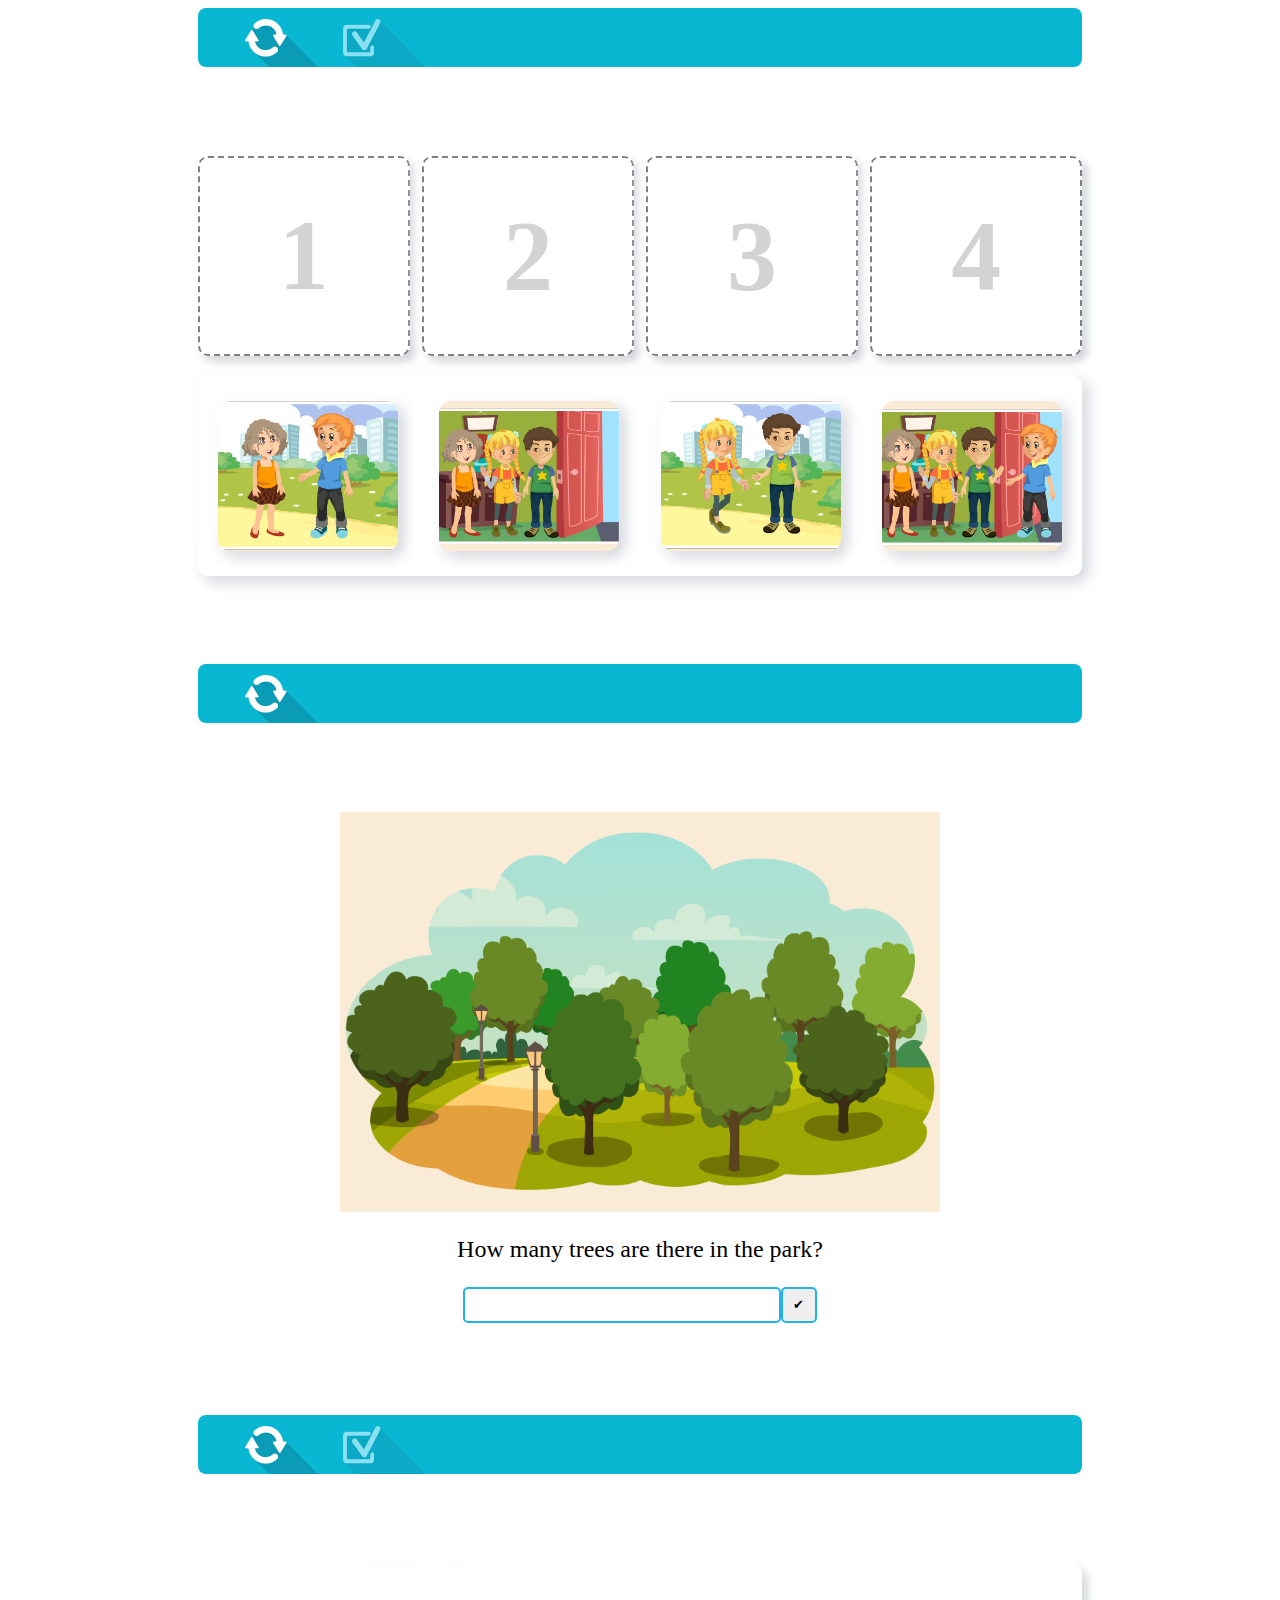
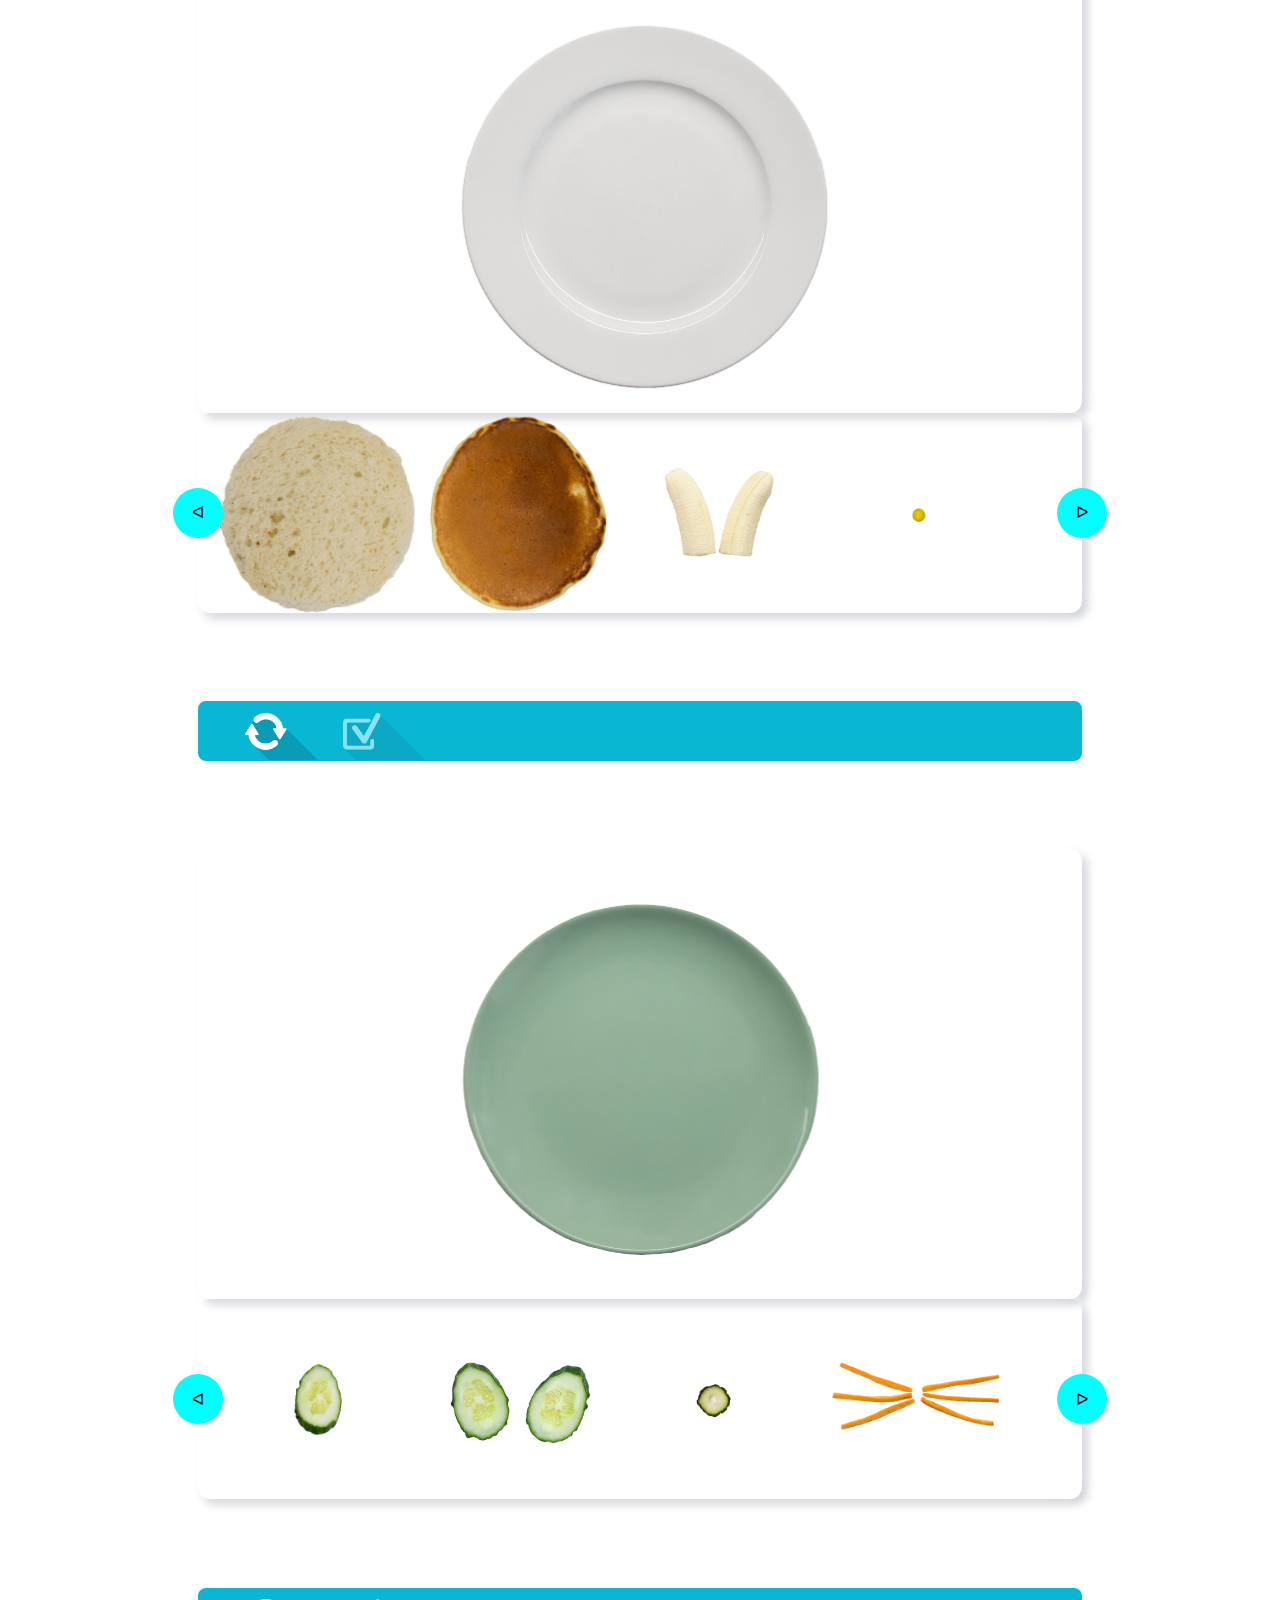
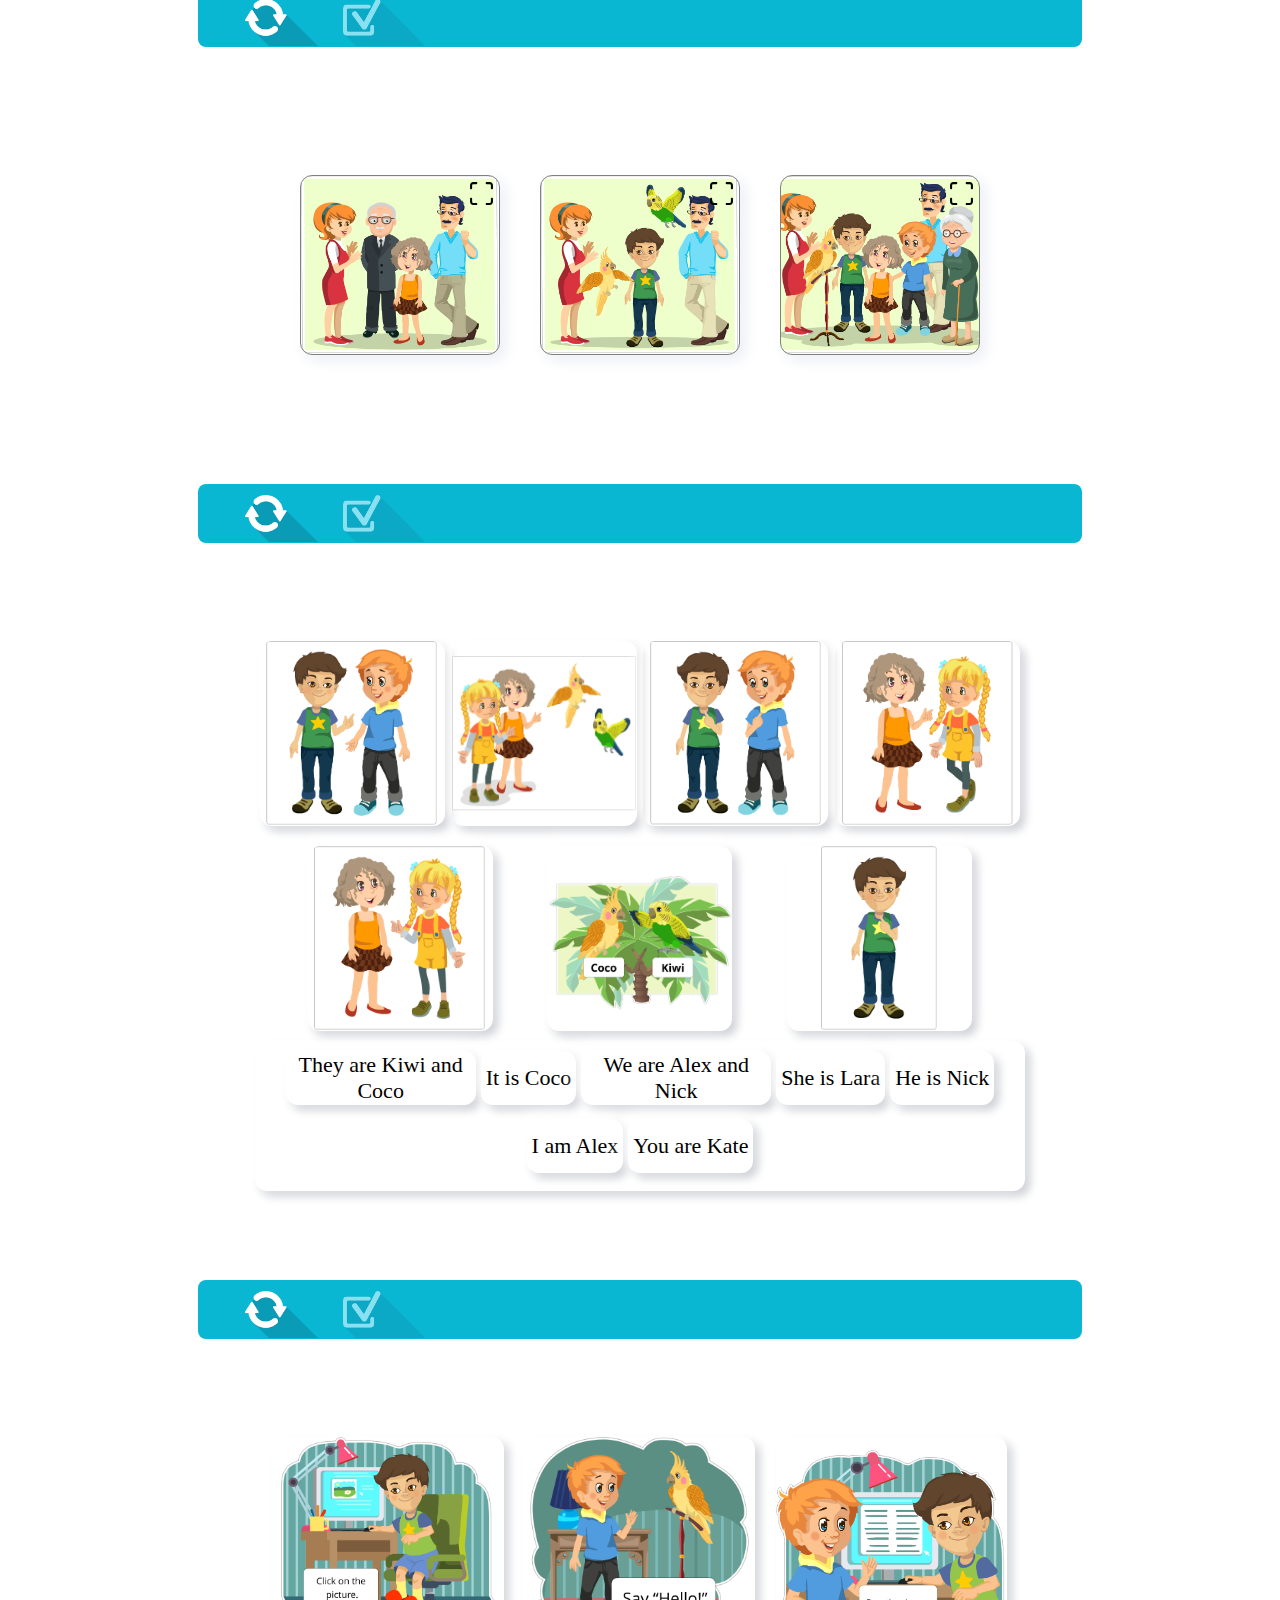
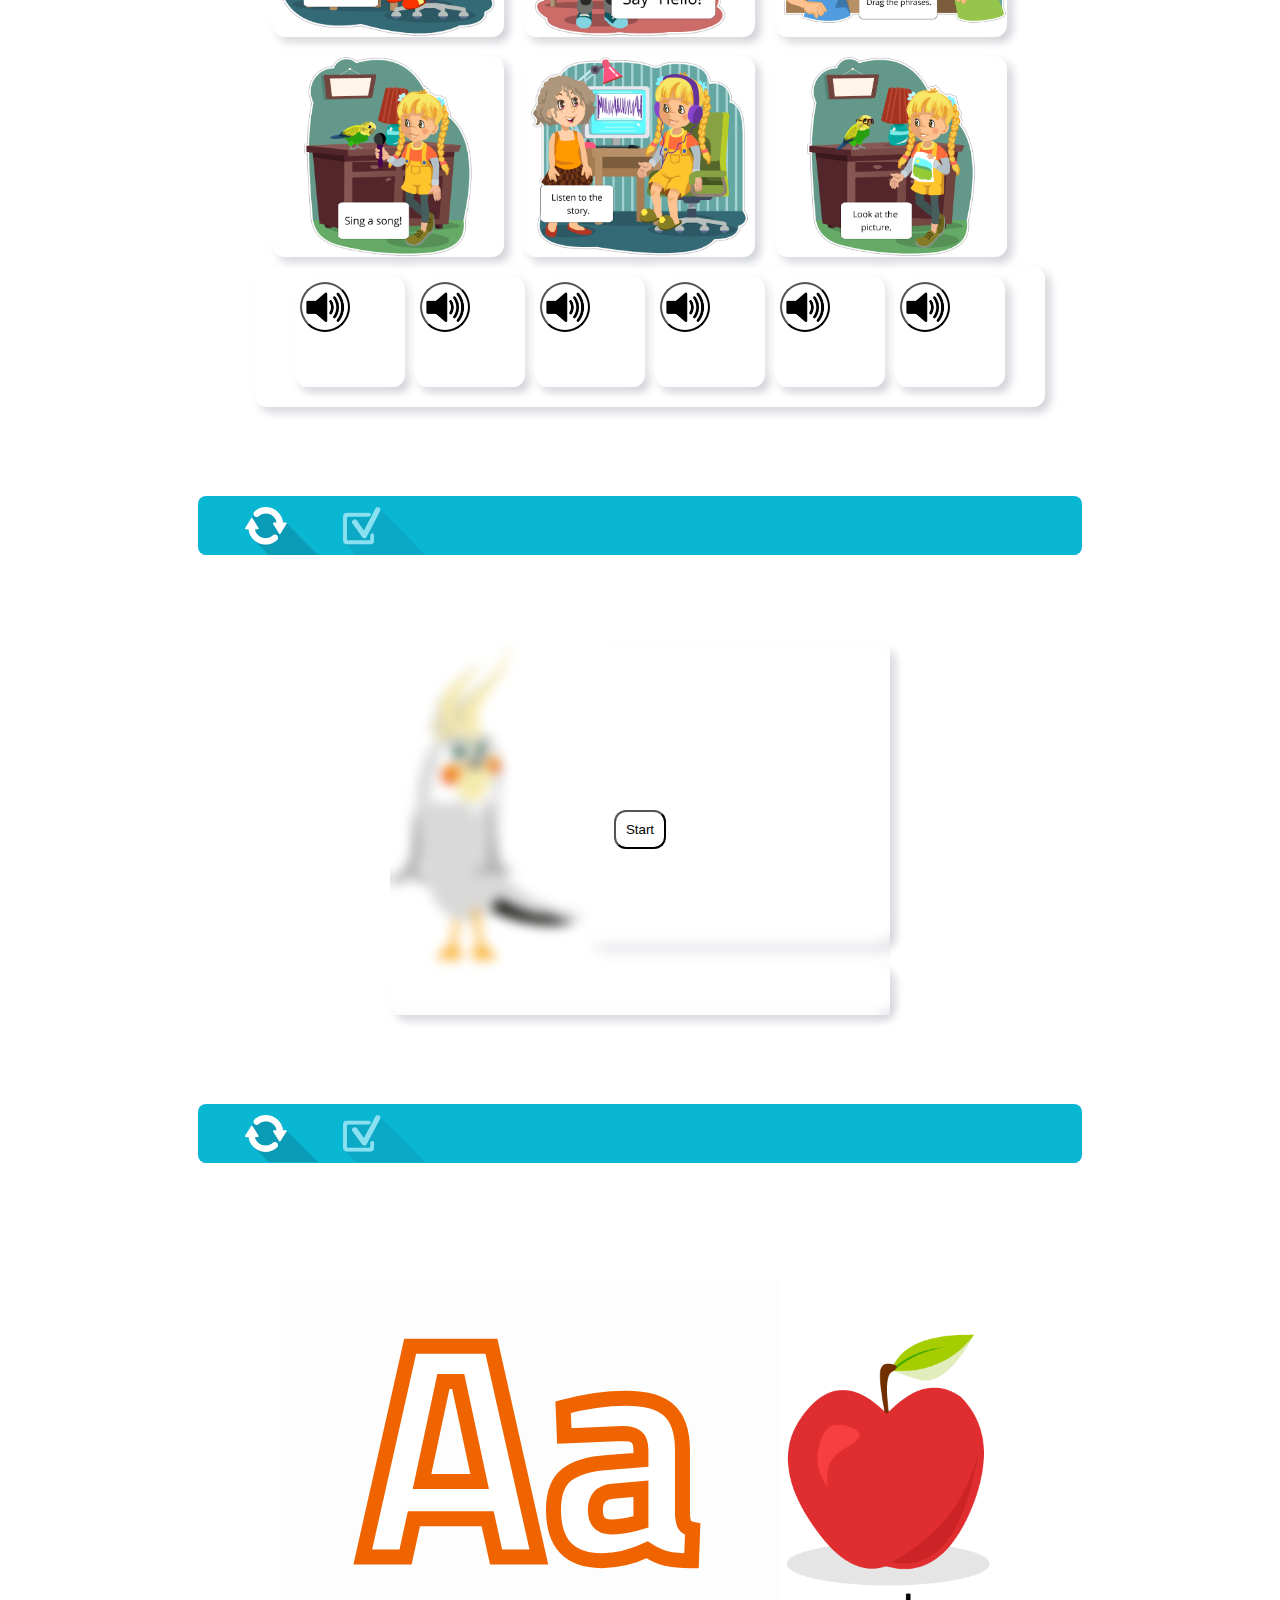
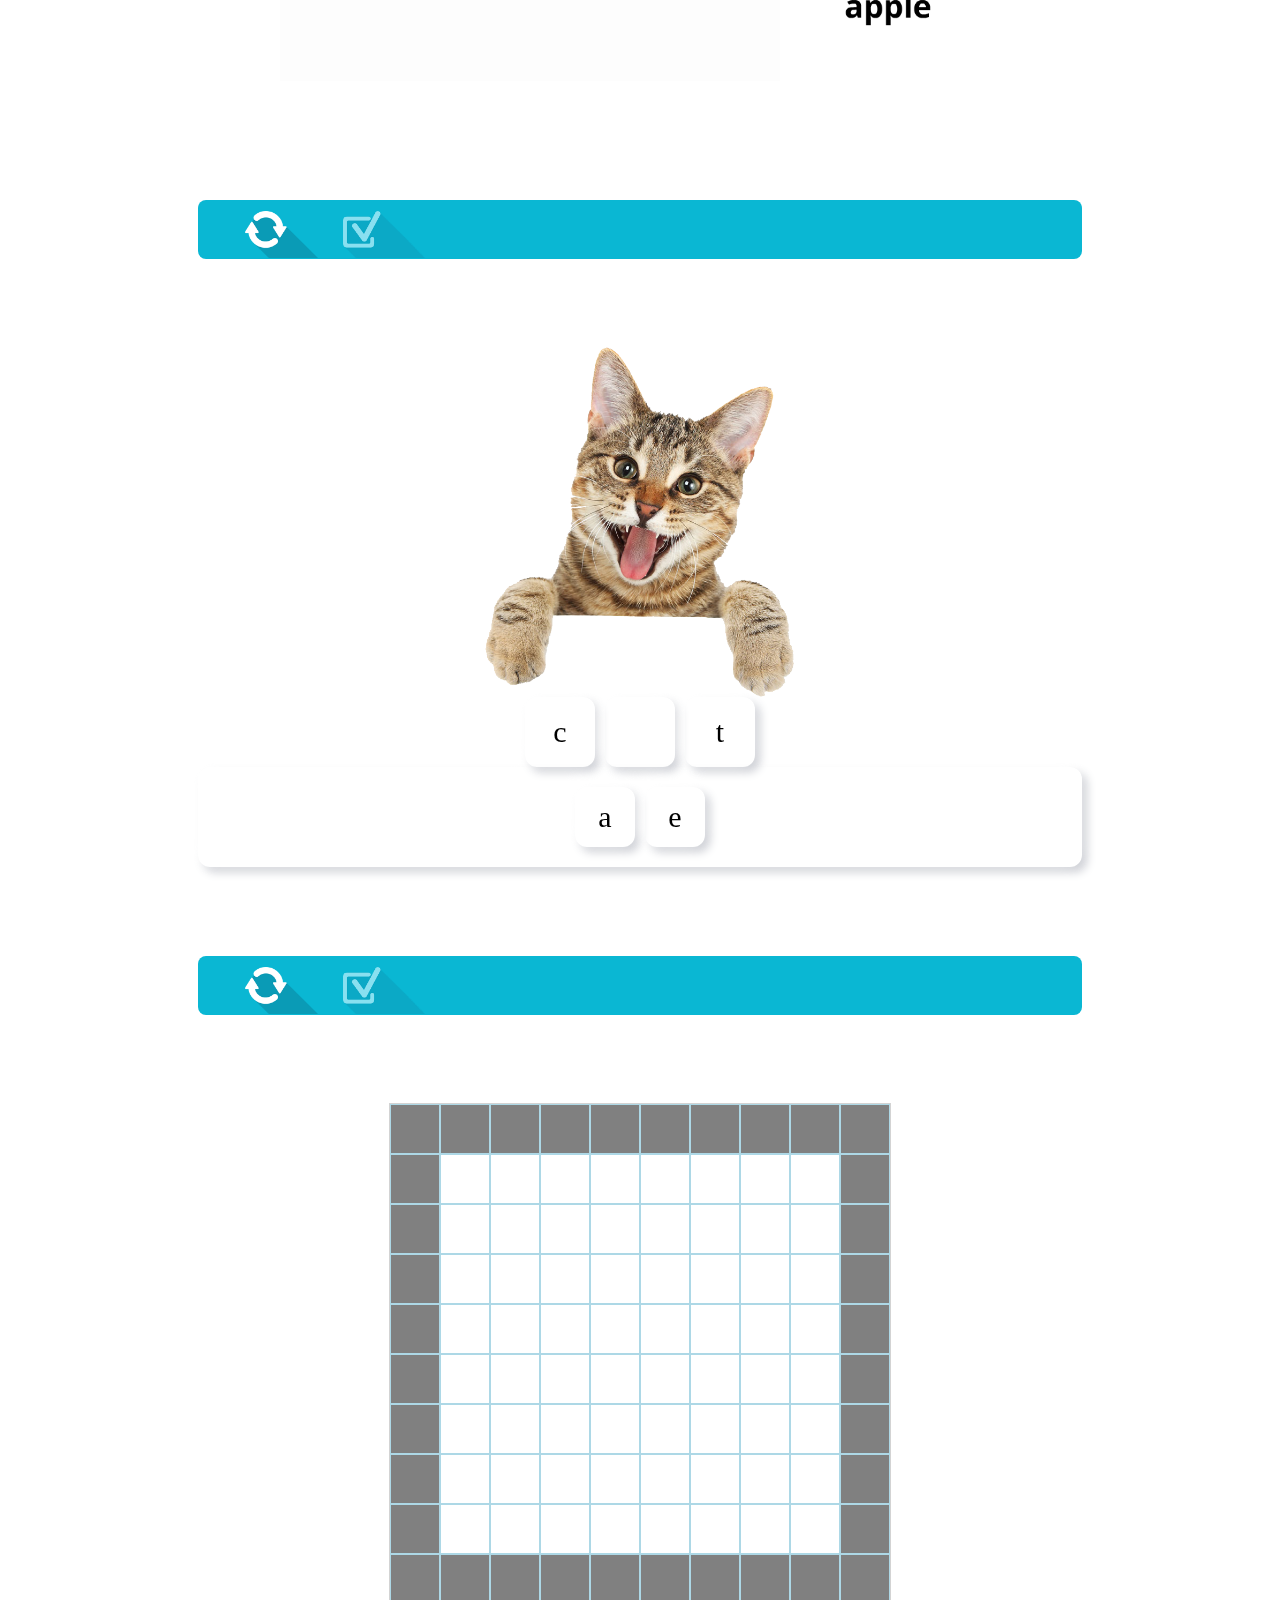
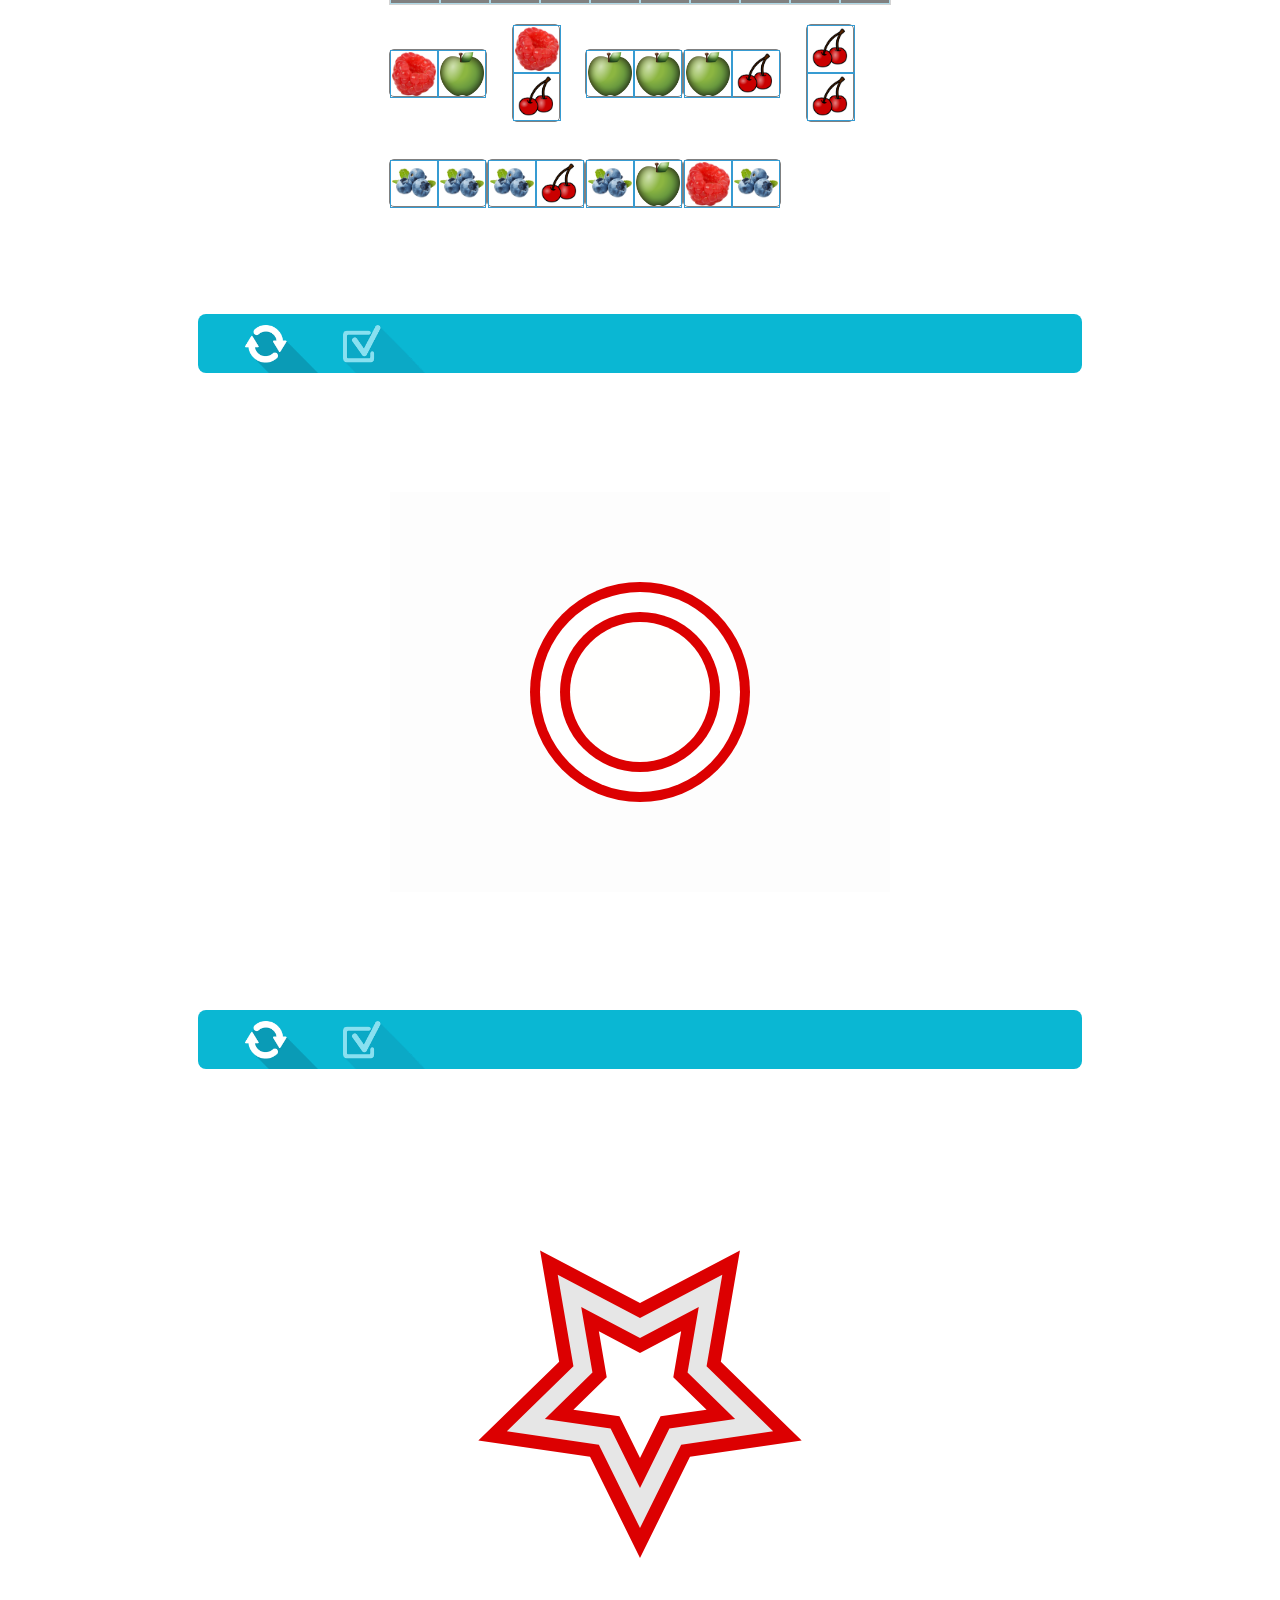
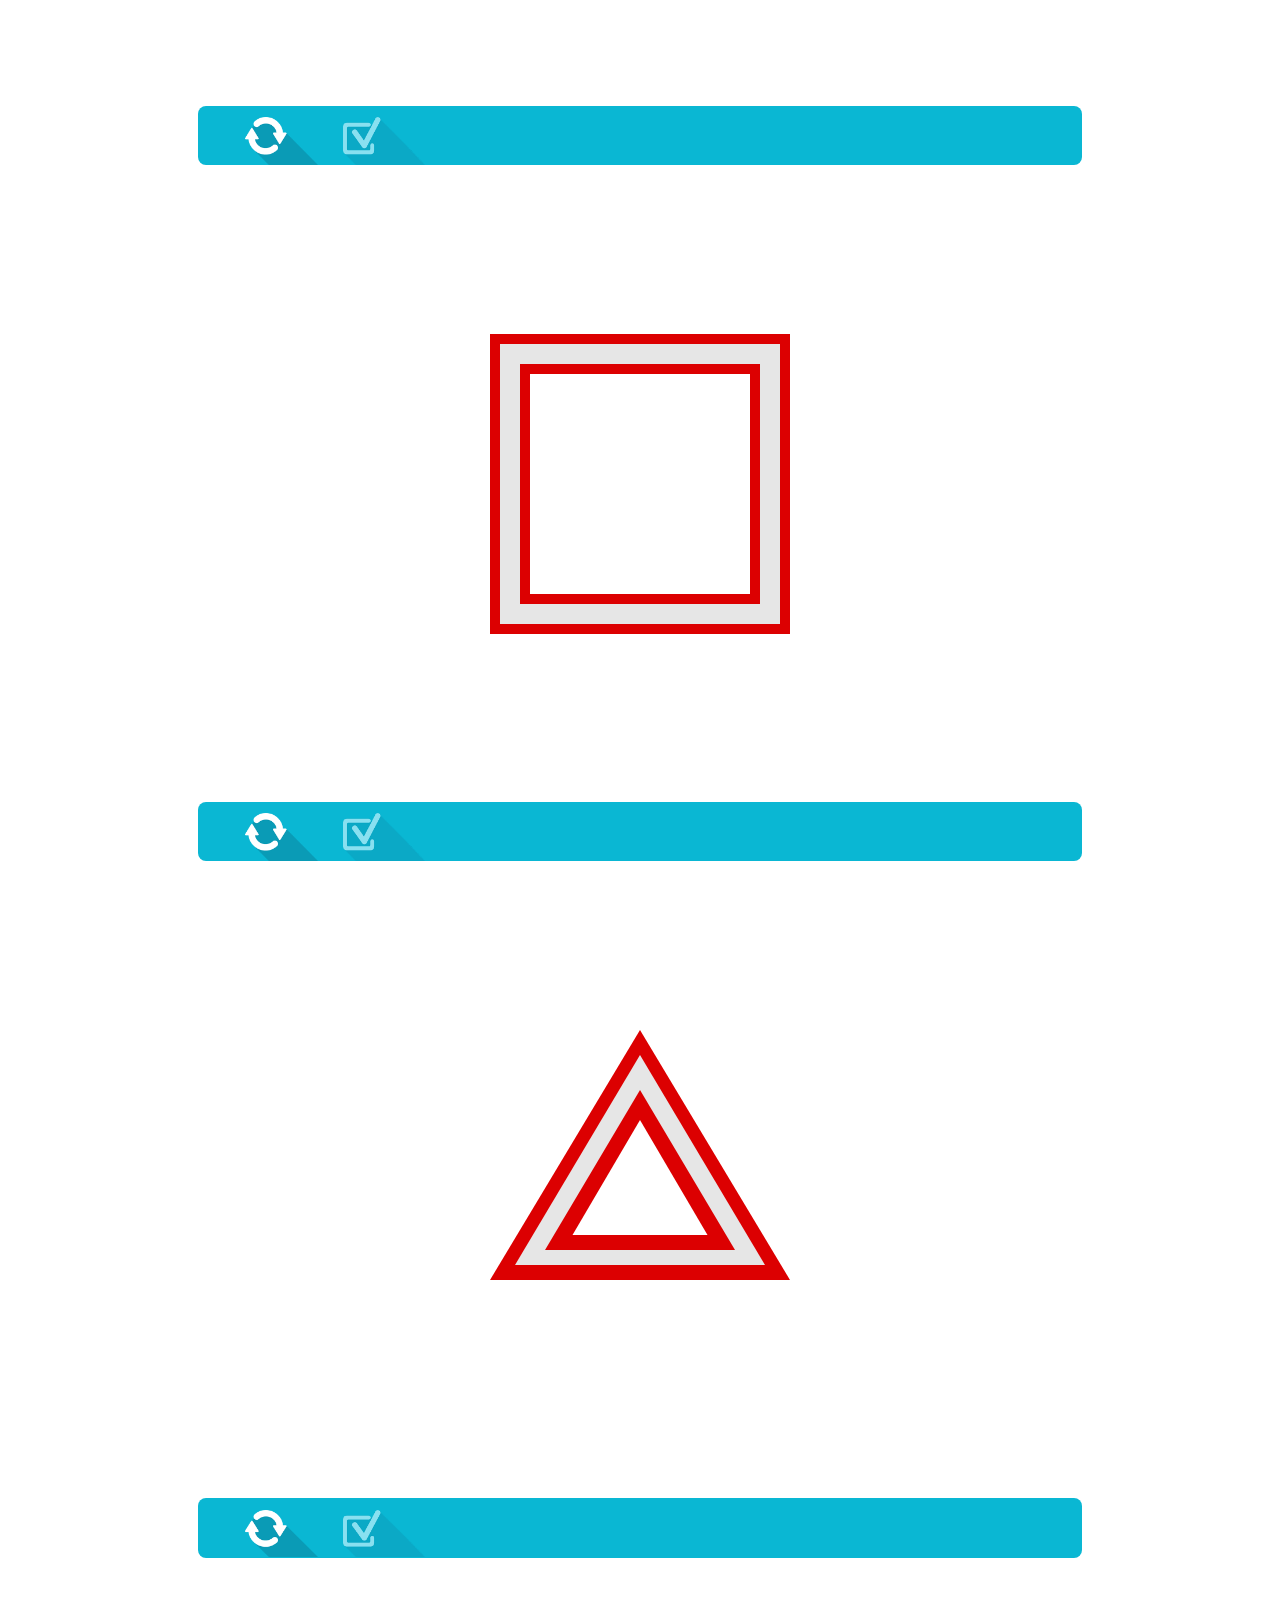
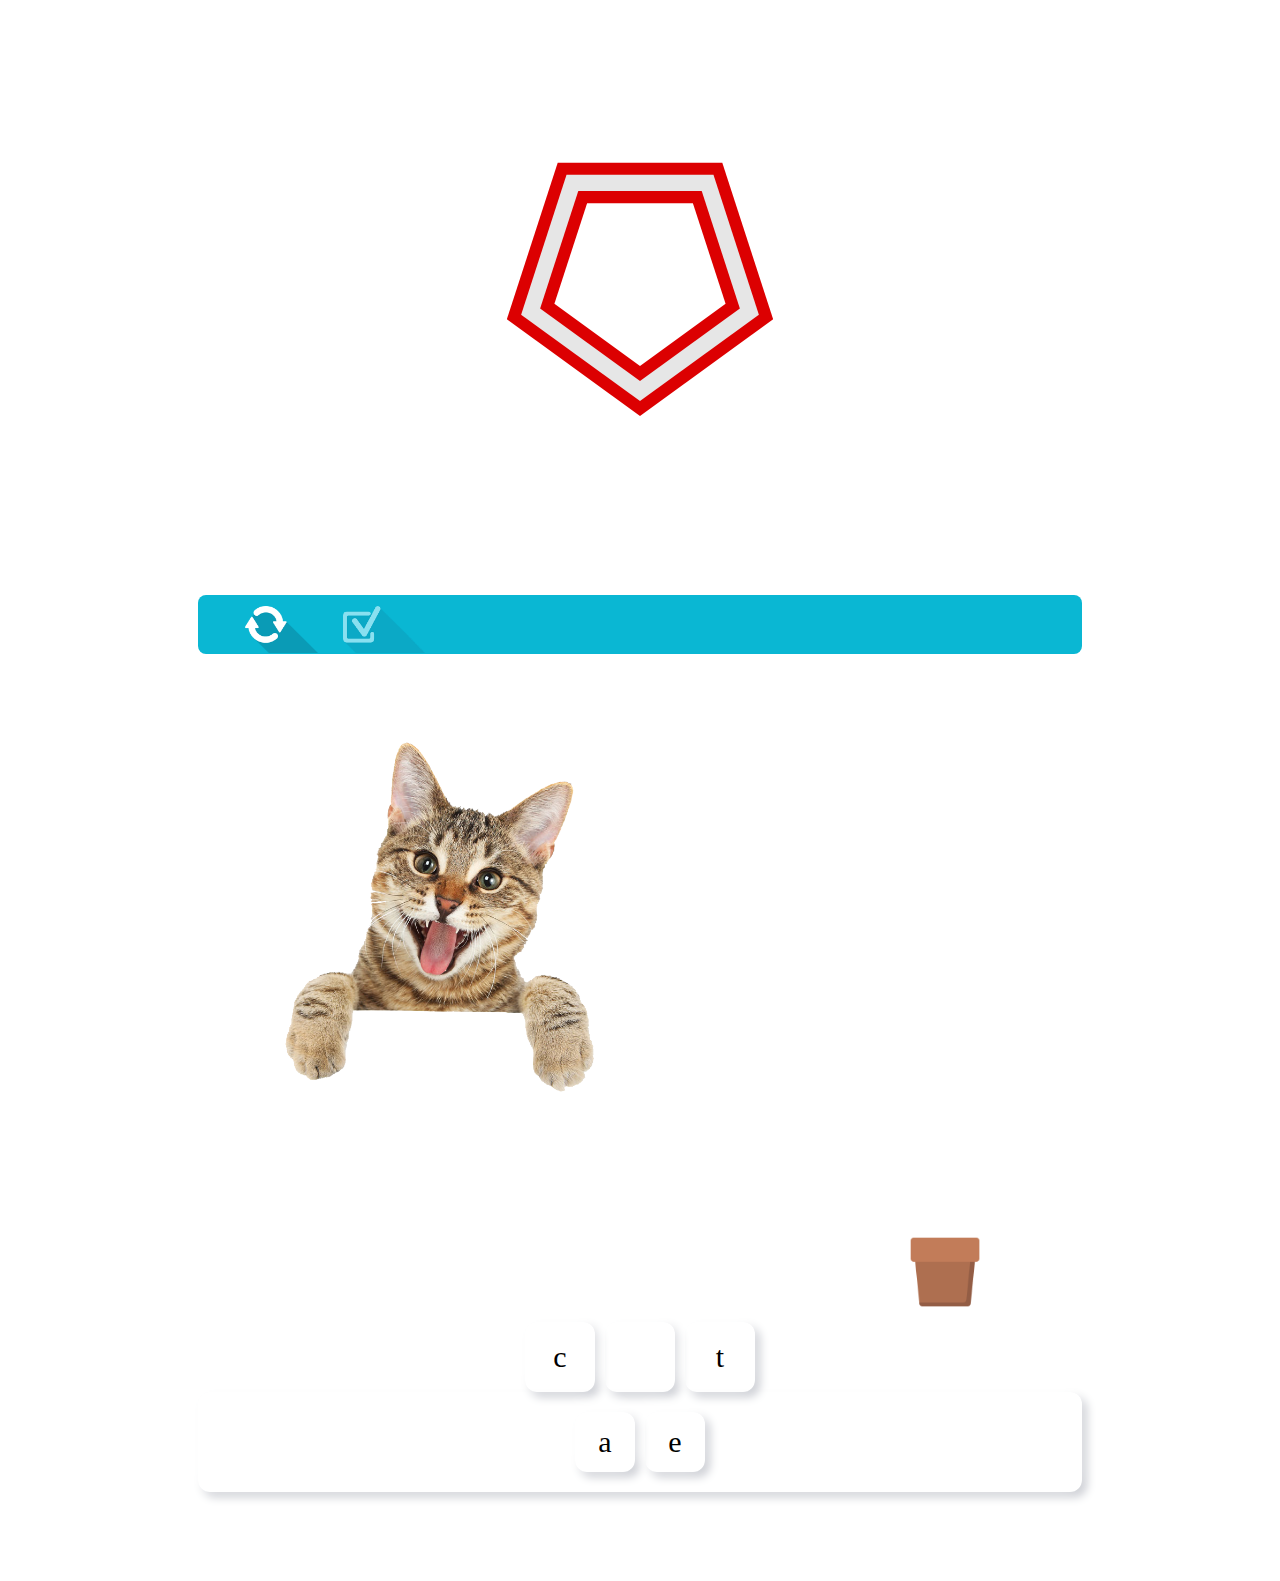
<file: index.html>
<!DOCTYPE html>
<html lang="en">

<head>
    <meta charset="UTF-8">
    <meta http-equiv="X-UA-Compatible" content="IE=edge">
    <meta name="viewport" content="width=device-width, initial-scale=1.0">
    <link rel="stylesheet" href="styles/head_styles.css" type="text/css" />
    <link rel="stylesheet" href="styles/pussles_style.css" type="text/css" />
    <link rel="stylesheet" href="styles/order.css" type="text/css" />
    <link rel="stylesheet" href="styles/inscribing.css" type="text/css" />
    <link rel="stylesheet" href="styles/sandwich.css" type="text/css" />
    <link rel="stylesheet" href="styles/sandwich2.css" type="text/css" />
    <link rel="stylesheet" href="styles/singleChoice.css" type="text/css" />
    <link rel="stylesheet" href="styles/wordsToPic.css" type="text/css" />
    <link rel="stylesheet" href="styles/soundToPic.css" type="text/css" />
    <link rel="stylesheet" href="styles/dialog.css" type="text/css" />
    <link rel="stylesheet" href="styles/letterTracing.css" type="text/css" />
    <link rel="stylesheet" href="styles/letters_task.css" type="text/css" />
    <link rel="stylesheet" href="styles/domino.css" type="text/css" />
    <link rel="stylesheet" href="styles/figureTracing.css" type="text/css" />
    <link rel="stylesheet" href="styles/figure2Tracing.css" type="text/css" />
    <link rel="stylesheet" href="styles/figure3Tracing.css" type="text/css" />
    <link rel="stylesheet" href="styles/figure4Tracing.css" type="text/css" />
    <link rel="stylesheet" href="styles/figure5Tracing.css" type="text/css" />
    <link rel="stylesheet" href="styles/letters_task2.css" type="text/css" />

    <title>Document</title>
</head>

<body>

    <div class="temporary">

        <div class="head">
            <div class="drop"></div>
            <div class="save"></div>
            <div class="check_your"></div>
            <div class="result"></div>
        </div>
        <div class="interakt_zadanie">

            <div class="order_wrapper task_wrapper">
                <div class="order_dropsWrapper">

                </div>
                <div class="order_answers">

                </div>


            </div>
        </div>
    </div>

    <div class="temporary">

        <div class="head">
            <div class="drop"></div>
            <div class="save"></div>
            <!--<div class="check_your"></div>-->
            <div class="result"></div>
        </div>
        <div class="interakt_zadanie">

            <div class="inscribing task_wrapper">

            </div>
        </div>
    </div>

    <div class="temporary">

        <div class="head">
            <div class="drop"></div>
            <div class="save"></div>
            <div class="check_your"></div>
            <div class="result"></div>
        </div>
        <div class="interakt_zadanie">

            <div class="sandwich task_wrapper">
                <div class="sandwich_drop"></div>
                <div class="sandwich_slider">
                    <div class="sandwich_btn sandwich_btn_prev">&#5130;</div>
                    <div class="sandwich_drag_wrapper">
                        <div class="sandwich_drag"></div>
                    </div>
                    <div class="sandwich_btn sandwich_btn_next">&#5125;</div>
                </div>
                <audio class="sandwich_audio" src="sound/25.mp3">
                    Your browser does not support the
                    <code>audio</code>
                </audio>
            </div>

        </div>
    </div>

    <div class="temporary">

        <div class="head">
            <div class="drop"></div>
            <div class="save"></div>
            <div class="check_your"></div>
            <div class="result"></div>
        </div>
        <div class="interakt_zadanie">

            <div class="sandwich2 task_wrapper">
                <div class="sandwich2_drop"></div>
                <div class="sandwich2_slider">
                    <div class="sandwich2_btn sandwich2_btn_prev">&#5130;</div>
                    <div class="sandwich2_drag_wrapper">
                        <div class="sandwich2_drag"></div>
                    </div>
                    <div class="sandwich2_btn sandwich2_btn_next">&#5125;</div>
                </div>
                <audio class="sandwich2_audio" src="sound/44.mp3">
                    Your browser does not support the
                    <code>audio</code>
                </audio>
            </div>

        </div>
    </div>
    </div>

    <div class="temporary">

        <div class="head">
            <div class="drop"></div>
            <div class="save"></div>
            <div class="check_your"></div>
            <div class="result"></div>
        </div>
        <div class="interakt_zadanie">

            <div class="singleChoice task_wrapper">

            </div>
        </div>
    </div>

    <div class="temporary">

        <div class="head">
            <div class="drop"></div>
            <div class="save"></div>
            <div class="check_your"></div>
            <div class="result"></div>
        </div>
        <div class="interakt_zadanie">

            <div class="wordsToPic task_wrapper">
                <div class="wordsToPic_dropzone"></div>
                <div class="wordsToPic_dragzone"></div>
            </div>
        </div>
    </div>

    <div class="temporary">

        <div class="head">
            <div class="drop"></div>
            <div class="save"></div>
            <div class="check_your"></div>
            <div class="result"></div>
        </div>
        <div class="interakt_zadanie">

            <div class="soundToPic task_wrapper">
                <div class="soundToPic_dropzone"></div>
                <div class="soundToPic_dragzone"></div>
                <div class="soundToPic_audio_wrapper"></div>


            </div>
        </div>
    </div>
    <a name="dialog"></a>
    <div class="temporary">
        <div class="head">
            <div class="drop"></div>
            <div class="save"></div>
            <div class="check_your"></div>
            <div class="result"></div>
        </div>
        <div class="interakt_zadanie">

            <div class="dialog task_wrapper">
                <div class="dialog_blure1"><button class="dialog_start">Start</button></div>
                <div class="dialog_blure2"><img src="Images_18/dialog/1.png" alt="parrot">
                    <p>Well done!</p>
                </div>
                <div class="dialog_wrapper">
                    <div class="dialog_parrot"><img class="dialog_parrot_image" src="Images_18/dialog/coco.svg"
                            alt="parrot"></div>
                    <div class="dialog_text_wrapper">
                        <div class="dialog_text"></div>
                    </div>
                </div>
                <div class="dialog_answers"></div>
            </div>
        </div>
    </div>

    <a name="letterTracing"></a>
    <div class="temporary">

        <div class="head">
            <div class="drop"></div>
            <div class="save"></div>
            <div class="check_your"></div>
            <div class="result"></div>
        </div>
        <div class="interakt_zadanie">

            <div class="letter_A_wrapper letter_wrapper">
                <div class="letter_img">
                    <canvas class="letter_canvas letter_A_canvas"></canvas>
                    <!--вставляем нужную картинку-->
                    <img class="letter_picture" src="Images_18/letterTraicing/apple.png">
                </div>

                <!--вставляем нужный аудиофайл-->
                <audio class="letter_audio letter_A_audio" src="sound/letterTraicing/A.mp3">
                    Your browser does not support the
                    <code>audio</code> element.
                </audio>
            </div>
        </div>
    </div>

    <a name="lettersTask"></a>
    <div class="temporary">

        <div class="head">
            <div class="drop"></div>
            <div class="save"></div>
            <div class="check_your"></div>
            <div class="result"></div>
        </div>
        <div class="interakt_zadanie">
            <div class="leters_task task_wrapper">
                <div class="letters_task_img"></div>
                <div class="letters_task_drop"></div>
                <div class="letters_task_drag"></div>
            </div>
        </div>
    </div>

    <a name="domino"></a>
    <div class="temporary">

        <div class="head">
            <div class="drop"></div>
            <div class="save"></div>
            <div class="check_your"></div>
            <div class="result"></div>
        </div>
        <div class="interakt_zadanie">
            <div class="domino_game task_wrapper">
                <div class="domino_drop">
                </div>
                <div class="domino_drag">
                    <div class="domino domino_horizon">
                        <div class="domino_half" data-answer="1"><img src="Images_18/domino/raspberries.png"></div>
                        <div class="domino_half" data-answer='2'><img src="Images_18/domino/apple.png"></div>
                    </div>
                    <div class="domino ">
                        <div class="domino_half" data-answer="1"><img src="Images_18/domino/raspberries.png"></div>
                        <div class="domino_half" data-answer="3"><img src="Images_18/domino/cherry.png"></div>
                    </div>
                    <div class="domino domino_horizon">
                        <div class="domino_half" data-answer="2"><img src="Images_18/domino/apple.png"></div>
                        <div class="domino_half" data-answer="2"><img src="Images_18/domino/apple.png"></div>
                    </div>
                    <div class="domino domino_horizon">
                        <div class="domino_half" data-answer="2"><img src="Images_18/domino/apple.png"></div>
                        <div class="domino_half" data-answer='3'><img src="Images_18/domino/cherry.png"></div>
                    </div>
                    <div class="domino ">
                        <div class="domino_half" data-answer="3"><img src="Images_18/domino/cherry.png"></div>
                        <div class="domino_half" data-answer="3"><img src="Images_18/domino/cherry.png"></div>
                    </div>
                    <div class="domino domino_horizon">
                        <div class="domino_half" data-answer="4"><img src="Images_18/domino/blueberries.png"></div>
                        <div class="domino_half" data-answer="4"><img src="Images_18/domino/blueberries.png"></div>
                    </div>
                    <div class="domino domino_horizon">
                        <div class="domino_half" data-answer="4"><img src="Images_18/domino/blueberries.png"></div>
                        <div class="domino_half" data-answer="3"><img src="Images_18/domino/cherry.png"></div>
                    </div>
                    <div class="domino domino_horizon">
                        <div class="domino_half" data-answer="4"><img src="Images_18/domino/blueberries.png"></div>
                        <div class="domino_half" data-answer="2"><img src="Images_18/domino/apple.png"></div>
                    </div>
                    <div class="domino domino_horizon">
                        <div class="domino_half" data-answer="1"><img src="Images_18/domino/raspberries.png"></div>
                        <div class="domino_half" data-answer="4"><img src="Images_18/domino/blueberries.png"></div>
                    </div>

                </div>
            </div>
        </div>
    </div>

    <a name="figureTracing"></a>
    <div class="temporary">

        <div class="head">
            <div class="drop"></div>
            <div class="save"></div>
            <div class="check_your"></div>
            <div class="result"></div>
        </div>
        <div class="interakt_zadanie">

            <div class="figure_wrapper">
                <div class="figure_img">
                    <canvas class="figure_canvas figure_A_canvas"></canvas>
                </div>

                <!--вставляем нужный аудиофайл-->

            </div>
        </div>
    </div>

    <a name="figureTracing"></a>
    <div class="temporary">

        <div class="head">
            <div class="drop"></div>
            <div class="save"></div>
            <div class="check_your"></div>
            <div class="result"></div>
        </div>
        <div class="interakt_zadanie">

            <div class="figure2_wrapper">
                <div class="figure2_img">
                    <canvas class="figure2_canvas figure2_A_canvas"></canvas>
                </div>

                <!--вставляем нужный аудиофайл-->

            </div>
        </div>
    </div>

    <a name="figureTracing"></a>
    <div class="temporary">

        <div class="head">
            <div class="drop"></div>
            <div class="save"></div>
            <div class="check_your"></div>
            <div class="result"></div>
        </div>
        <div class="interakt_zadanie">

            <div class="figure3_wrapper">
                <div class="figure2_img">
                    <canvas class="figure2_canvas figure2_A_canvas"></canvas>
                </div>

                <!--вставляем нужный аудиофайл-->

            </div>
        </div>
    </div>

    <a name="figureTracing"></a>
    <div class="temporary">

        <div class="head">
            <div class="drop"></div>
            <div class="save"></div>
            <div class="check_your"></div>
            <div class="result"></div>
        </div>
        <div class="interakt_zadanie">

            <div class="figure4_wrapper">
                <div class="figure2_img">
                    <canvas class="figure2_canvas figure2_A_canvas"></canvas>
                </div>

                <!--вставляем нужный аудиофайл-->

            </div>
        </div>
    </div>

    <a name="figureTracing"></a>
    <div class="temporary">

        <div class="head">
            <div class="drop"></div>
            <div class="save"></div>
            <div class="check_your"></div>
            <div class="result"></div>
        </div>
        <div class="interakt_zadanie">

            <div class="figure5_wrapper">
                <div class="figure2_img">
                    <canvas class="figure2_canvas figure2_A_canvas"></canvas>
                </div>

                <!--вставляем нужный аудиофайл-->

            </div>
        </div>
    </div>

    <a name="lettersTask"></a>
    <div class="temporary">

        <div class="head">
            <div class="drop"></div>
            <div class="save"></div>
            <div class="check_your"></div>
            <div class="result"></div>
        </div>
        <div class="interakt_zadanie">
            <div class="leters_task2 task_wrapper">
                <div class="letter_task_container">
                    <div class="letters_task_img"></div>
                    <div class="letter_task_flower">
                        <div class="flower">
                            <div><img class="nodisplay" src="Images_18/letters/tulip.png" alt=""></div>
                            <div><img class="nodisplay" src="Images_18/letters/leaf.png" alt=""></div>
                            <div><img class="nodisplay" src="Images_18/letters/leaf.png" alt=""></div>
                            <div><img class="nodisplay" src="Images_18/letters/leaf.png" alt=""></div>
                            <div><img class="nodisplay" src="Images_18/letters/leaf.png" alt=""></div>
                            <div><img class="nodisplay" src="Images_18/letters/leaf.png" alt=""></div>
                            <div><img class="nodisplay" src="Images_18/letters/leaf.png" alt=""></div>
                            <div><img class="nodisplay" src="Images_18/letters/leaf.png" alt=""></div>
                        </div>
                        <div class="bug">
                            <div><img class="nodisplay" src="Images_18/letters/zhuk.png" alt=""></div>
                            <div><img class="nodisplay" src="Images_18/letters/zhuk.png" alt=""></div>
                            <div><img class="nodisplay" src="Images_18/letters/zhuk.png" alt=""></div>
                            <div>
                                <img class="nodisplay" src="Images_18/letters/zhuk.png" alt="">
                                <img class="pot" src="Images_18/letters/pot.png" alt="">
                            </div>
                        </div>
                    </div>
                </div>
                <div class="letters_task_img"></div>
                <div class="letters_task_drop"></div>
                <div class="letters_task_drag"></div>
            </div>
        </div>
    </div>



    <script src="js-data/order.js" type="text/javascript"></script>
    <script src="js-data/inscribing.js" type="text/javascript"></script>
    <script src="js-data/sandwich.js" type="text/javascript"></script>
    <script src="js-data/sandwich2.js" type="text/javascript"></script>
    <script src="js-data/singleChoice.js" type="text/javascript"></script>
    <script src="js-data/wordsToPic.js" type="text/javascript"></script>
    <script src="js-data/soundToPic.js" type="text/javascript"></script>
    <script src="js-data/dialog.js" type="text/javascript"></script>
    <script src="js-data/letterTracing.js" type="text/javascript"></script>
    <script src="js-data/letters_task.js" type="text/javascript"></script>
    <script src="js-data/domino.js" type="text/javascript"></script>
    <script src="js-data/figureTracing.js" type="text/javascript"></script>
    <script src="js-data/figure2Tracing.js" type="text/javascript"></script>
    <script src="js-data/figure3Tracing.js" type="text/javascript"></script>
    <script src="js-data/figure4Tracing.js" type="text/javascript"></script>
    <script src="js-data/figure5Tracing.js" type="text/javascript"></script>
    <script src="js-data/letters_task2.js" type="text/javascript"></script>

</body>

</html>
</file>
<file: styles/head_styles.css>
.drop {
    width: 10%;
    background: url(../Images_18/puzzles_img/1.png) no-repeat;
    cursor: pointer;
}


/* .save {
  width: 10%;
  background: url(../Images_18/puzzles_img/) no-repeat;
  cursor: pointer;
  display: none !important;
} */

.check_your {
    width: 10%;
    background: url(../Images_18/puzzles_img/6.png) no-repeat;
    cursor: pointer;
}

.check_your_active {
    background: url(../Images_18/puzzles_img/5.png) no-repeat;
}

.result {
    width: 40%;
    width: 15em;
    float: right;
}

.result_lose {
    background: url(../Images_18/puzzles_img/7.png) 0em 0em / 100% no-repeat;
    width: 40%;
    border-radius: 10px;
}

.result_win {
    background: url(../Images_18/puzzles_img/8.png) 0em 0em / 100% no-repeat;
    width: 30%;
    border-radius: 10px;
}
</file>
<file: styles/pussles_style.css>
.temporary {
    width: 70%;
    margin: 0 auto;
}

.head {
    padding-top: 0.7em;
    margin-bottom: 2em;
    width: 95%;
    height: 3em;
    border-radius: 0.5em;
    -webkit-border-radius: 0.5em;
    -moz-border-radius: 0.5em;
    -khtml-border-radius: 0.5em;
    padding-left: 5%;
    background-color: #0ab7d3;
}

.head div {
    vertical-align: bottom;
    display: inline-block;
    background-size: auto 100%;
    height: 99%;
    bottom: 0;
    margin-left: 0.2em;
}

.interakt_zadanie {
    width: 100%;
    display: flex;
    justify-content: center;
    align-items: center;
    margin: 10% auto;
    flex-direction: column;
    /* border: 2px solid black; */
}

.wordPazzleWrappere {
    user-select: none;
    width: 100%;
    height: 100%;
    display: flex;
    flex-direction: column;
    justify-content: space-between;
    align-items: center;
    /* border: 1px solid black; */
}

.wordPazzle_dropWrapper {
    width: 765px;
    height: 50%;
    padding-right: 9%;
    display: flex;
    justify-content: center;
    align-items: flex-end;
    /* border: 1px solid black; */
    border-radius: 12px;
    box-shadow: 0 20px 10px -6px rgb(190, 188, 188);
}

.wordPazzle_letters {
    width: 100%;
    height: 45%;
    display: flex;
    justify-content: space-around;
    align-items: center;
    cursor: grab;
}

.wordPazzle_dropWord {
    width: 190px;
    height: 250px;
    /* border: 1px solid black; */
}

.wordPazzle_letter {
    user-select: none;
    position: relative;
    width: 250px;
}

.wordPazzle_letter_img {
    pointer-events: none;
    width: inherit;
    width: 250px;
}

.wordPazzle_letter_p {
    position: absolute;
    pointer-events: none;
    left: 55%;
    top: 15%;
    font-weight: bold;
    font-size: 70px;
}

@media screen and (max-width: 1370px) {
    .wordPazzle_dropWrapper {
        height: 42%;
    }
    .wordPazzle_letter {
        user-select: none;
        position: relative;
        width: 190px;
    }
    .wordPazzle_letter_img {
        pointer-events: none;
        width: inherit;
        width: 190px;
    }
    .wordPazzle_letter_p {
        left: 48%;
        top: 2%;
    }
    .wordPazzle_dropWrapper {
        width: 616px;
        height: 50%;
        padding-right: 7%;
        display: flex;
        align-items: flex-end;
    }
    .wordPazzle_dropWord {
        width: 144px;
        height: 192px;
    }
}
</file>
<file: styles/order.css>
.order_wrapper {
    display: flex;
    align-items: center;
    flex-direction: column;
    width: 100%;
}

.order_dropsWrapper {
    display: flex;
    justify-content: space-between;
    width: 100%;
}

.order_container {
    width: 24%;
    display: flex;
    flex-direction: column;
    justify-content: space-between;
}

.order_drop_item {
    width: 24%;
    position: relative;
    height: 200px;
    display: flex;
    justify-content: center;
    align-items: center;
    padding: 10px;
    box-sizing: border-box;
    box-shadow: -5px -5px 15px #ffffff, 5px 5px 10px #cbcdd3;
    border: 2px dashed gray;
    border-radius: 10px;
}

.order_bg {
    position: absolute;
    display: flex;
    align-items: center;
    justify-content: center;
    font-size: 100px;
    color: lightgray;
    font-weight: 900;
    top: 0;
    left: 0;
    bottom: 0;
    right: 0;
    z-index: -1;
    overflow: hidden;
}

.order_answers {
    margin-top: 20px;
    display: flex;
    justify-content: space-around;
    align-items: center;
    height: 200px;
    width: 100%;
    box-shadow: -5px -5px 15px #ffffff, 5px 5px 15px #cbcdd3;
    border-radius: 10px;
}

.order_answer {
    display: flex;
    align-items: center;
    justify-content: center;
    cursor: grab;
    box-sizing: border-box;
    font-size: 16px;
    padding: 15px;
    width: 180px;
    height: 150px;
    border-radius: 12px;
    cursor: grab;
    background-color: antiquewhite;
    box-shadow: -5px -5px 15px #ffffff, 5px 5px 15px #cbcdd3;
    background-position: center;
    background-size: cover;
}

.order_answer span {
    cursor: pointer;
    font-size: 24px;
}

.order_checkTask {
    display: flex;
    justify-content: space-between;
    width: 100%;
    margin-top: 20px;
}

.order_chek_answer {
    font-size: 26px;
}

@media(max-width:1250px) {
    .order_answer {
        width: 140px;
        height: 120px;
    }
    .order_drop_item {
        height: 150px;
    }
}
</file>
<file: styles/inscribing.css>
.inscribing {
    display: flex;
    flex-direction: column;
    align-items: center;
    height: 515px;
}

.inscribing_img {
    width: 600px;
    height: 400px;
    background-color: antiquewhite;
    background-size: contain;
    background-position: center;
    background-repeat: no-repeat;
}

.inscribing p {
    font-size: 24px;
    text-align: center;
}

.inscribing input {
    text-align: center;
    font-size: 24px;
    height: 30px;
    border-radius: 5px;
    border: 2px solid rgb(36, 179, 230);
}

.inscribing input:focus {
    outline: none;
}

.inscribing button {
    width: 36px;
    height: 36px;
    cursor: pointer;
    border: 2px solid rgb(36, 179, 230);
    border-radius: 5px;
}

.inscribing form {
    display: flex;
    align-items: center;
}
</file>
<file: styles/sandwich.css>
.sandwich {
    width: 100%;
}

.sandwich_slider {
    display: flex;
    align-items: center;
    position: relative;
}

.sandwich_btn {
    position: absolute;
    width: 50px;
    height: 50px;
    display: flex;
    align-items: center;
    justify-content: center;
    border-radius: 50%;
    background-color: aqua;
    cursor: pointer;
    z-index: 10;
}

.sandwich_btn_prev {
    left: -25px;
}

.sandwich_btn_next {
    right: -25px;
}

.sandwich_drop {
    width: 100%;
    height: 450px;
    min-width: 600px;
    border-radius: 12px;
    box-shadow: -5px -5px 15px #ffffff, 5px 5px 10px #cbcdd3;
    background-size: contain;
    background-repeat: no-repeat;
    background-position: center;
}

.sandwich_drag_wrapper {
    width: 100%;
    height: 200px;
    border-radius: 12px;
    box-shadow: -5px -5px 15px #ffffff, 5px 5px 10px #cbcdd3;
    overflow: hidden;
    padding: 0 20px;
    position: relative;
}

.sandwich_drag {
    width: fit-content;
    display: flex;
    position: absolute;
    transition: all 0.3s;
}

.sandwich_pic,
.sandwich_pic_dropped {
    height: 200px;
    width: 200px;
    background-size: contain;
    background-repeat: no-repeat;
    background-position: center;
    cursor: grab;
    touch-action: none;
}

@media(max-width: 1556px) {
    .sandwich {
        max-width: 900px;
    }
}
</file>
<file: styles/sandwich2.css>
.sandwich2 {
    width: 100%;
}

.sandwich2_slider {
    display: flex;
    align-items: center;
    position: relative;
}

.sandwich2_btn {
    position: absolute;
    width: 50px;
    height: 50px;
    display: flex;
    align-items: center;
    justify-content: center;
    border-radius: 50%;
    background-color: aqua;
    cursor: pointer;
    z-index: 10;
}

.sandwich2_btn_prev {
    left: -25px;
}

.sandwich2_btn_next {
    right: -25px;
}

.sandwich2_drop {
    width: 100%;
    height: 450px;
    min-width: 600px;
    border-radius: 12px;
    box-shadow: -5px -5px 15px #ffffff, 5px 5px 10px #cbcdd3;
    background-size: contain;
    background-repeat: no-repeat;
    background-position: center;
}

.sandwich2_drag_wrapper {
    width: 100%;
    height: 200px;
    border-radius: 12px;
    box-shadow: -5px -5px 15px #ffffff, 5px 5px 10px #cbcdd3;
    overflow: hidden;
    padding: 0 20px;
    position: relative;
}

.sandwich2_drag {
    width: fit-content;
    display: flex;
    position: absolute;
    transition: all 0.3s;
}

.sandwich2_pic,
.sandwich2_pic_dropped {
    height: 200px;
    width: 200px;
    background-size: contain;
    background-repeat: no-repeat;
    background-position: center;
    cursor: grab;
    touch-action: none;
}

.sandwich2_audio {
    display: none !important;
}
</file>
<file: styles/singleChoice.css>
.singleChoice {
    display: flex;
    justify-content: center;
    align-items: center;
    margin: 20px auto;
}

.singleChoice_pic {
    box-sizing: border-box;
    font-size: 20px;
    font-weight: 600;
    display: flex;
    justify-content: center;
    align-items: center;
    width: 200px;
    height: 180px;
    border: 1px solid grey;
    margin: 20px;
    border-radius: 12px;
    cursor: pointer;
    transition: all 0.2s ease;
    box-shadow: -5px -5px 15px #ffffff, 5px 5px 15px #e9ecf4;
    background-position: center;
    background-size: cover;
    background-repeat: no-repeat;
    text-align: center;
    padding: 5px;
}

.singleChoice_pic:hover {
    box-shadow: -5px -5px 15px #b8b7b7, 5px 5px 15px #99999b;
}

.singleChoice_pic_active {
    border: 5px solid blue
}

.singleChoice_green {
    border: 5px solid green;
}

.singleChoice_red {
    border: 5px solid red;
}

@media(max-width:1250px) {
    .singleChoice_pic {
        width: 150px;
        height: 120px;
    }
}
</file>
<file: styles/wordsToPic.css>
.wordsToPic {
    width: 770px;
    margin: auto;
}

.wordsToPic_dropzone {
    margin: auto;
    display: flex;
    max-width: 770px;
    flex-wrap: wrap;
    justify-content: space-evenly;
}

.wordsToPic_drop {
    display: flex;
    align-items: flex-end;
    justify-content: center;
    width: 185px;
    height: 185px;
    background-size: contain;
    background-repeat: no-repeat;
    background-position: center;
    margin: 10px 2px;
    border-radius: 12px;
    box-shadow: -5px -5px 15px #ffffff, 5px 5px 10px #cbcdd3;
}

.wordsToPic_dragzone {
    box-sizing: border-box;
    display: flex;
    justify-content: center;
    width: 100%;
    flex-wrap: wrap;
    border-radius: 12px;
    box-shadow: -5px -5px 15px #ffffff, 5px 5px 10px #cbcdd3;
    padding: 10px;
    height: 150px;
    gap: 5px;
}

.wordsToPic_dragitem {
    user-select: none;
    display: flex;
    align-items: center;
    cursor: grab;
    background-color: #ffffff;
    border-radius: 12px;
    box-shadow: -5px -5px 15px #ffffff, 5px 5px 10px #cbcdd3;
    padding: 5px;
    max-width: 180px;
    text-align: center;
    height: 2em;
    font-size: 22px;
}

.wordsToPic_right {
    border: 2px solid green
}

.wordsToPic_wrong {
    border: 2px solid red
}

@media(max-width: 1250px) {
    .wordsToPic {
        width: 600px;
    }
    .wordsToPic_dropzone {
        width: 600px;
    }
    .wordsToPic_drop {
        width: 140px;
        height: 140px;
    }
    .wordsToPic_dragitem {
        max-width: 130px;
        font-size: 18px;
    }
}
</file>
<file: styles/soundToPic.css>
.soundToPic {
    width: 770px;
    margin: auto;
}

.soundToPic_dropzone {
    margin: auto;
    display: flex;
    max-width: 770px;
    flex-wrap: wrap;
    justify-content: space-evenly;
}

.soundToPic_drop {
    display: flex;
    align-items: flex-end;
    justify-content: center;
    width: 30%;
    height: 200px;
    background-size: contain;
    background-repeat: no-repeat;
    background-position: center;
    margin: 10px 2px;
    border-radius: 12px;
    box-shadow: -5px -5px 15px #ffffff, 5px 5px 10px #cbcdd3;
}

.soundToPic_dragzone {
    display: flex;
    justify-content: center;
    width: 100%;
    flex-wrap: wrap;
    border-radius: 12px;
    box-shadow: -5px -5px 15px #ffffff, 5px 5px 10px #cbcdd3;
    padding: 10px;
    height: 120px;
    gap: 10px;
}

.soundToPic_dragitem {
    display: flex;
    cursor: grab;
    background-color: #ffffff;
    border-radius: 12px;
    box-shadow: -5px -5px 15px #ffffff, 5px 5px 10px #cbcdd3;
    padding: 5px;
    max-width: 180px;
    text-align: center;
    width: 100px;
    height: 100px;
}

.soundToPic_dragitem button {
    margin: 0 !important;
    cursor: pointer;
    width: 50px;
    height: 50px;
    border-radius: 50% !important;
    background-color: #ffffff !important;
    background-size: cover !important;
    background-repeat: no-repeat !important;
    background-position: center !important;
    transition: all 0.3s !important;
}

.soundToPic_dragitem button:hover {
    transform: rotate(-45deg);
    transition: all 0.3s;
}

.soundToPic_active {
    border: 2px solid yellow !important;
}

.soundToPic_right {
    border: 2px solid green;
}

.soundToPic_wrong {
    border: 2px solid red;
}

.soundToPic_audio {
    display: none !important;
}

.soundToPic_audio_wrapper {
    display: none;
}

@media(max-width: 1250px) {
    .soundToPic_dropzone {
        width: 600px;
    }
    .soundToPic_dragitem button {
        cursor: pointer;
        width: 40px;
        height: 40px;
    }
    .soundToPic_dragitem {
        width: 85px;
        height: 85px;
    }
}
</file>
<file: styles/dialog.css>
.dialog {
    position: relative;
}

.dialog_blure1,
.dialog_blure2 {
    display: flex;
    align-items: center;
    justify-content: center;
    position: absolute;
    left: 0;
    top: 0;
    width: 100%;
    height: 100%;
    backdrop-filter: blur(6px);
    z-index: 1000;
}

.dialog_blure2 {
    flex-direction: column;
    display: none;
}

.dialog_blure2 img {
    width: 200px;
}

.dialog_start {
    cursor: pointer;
    background: #fff;
    padding: 10px;
    border-radius: 12px;
}

.dialog_wrapper {
    display: flex;
    justify-content: center;
}

.dialog_parrot img {
    width: 200px;
}

.dialog_text_wrapper {
    overflow: hidden;
    height: 300px;
    width: 300px;
    overflow: hidden;
    position: relative;
    border-radius: 12px;
    box-shadow: -5px -5px 15px #ffffff, 5px 5px 10px #cbcdd3;
}

.dialog_text {
    padding-bottom: 40px;
    position: absolute;
    bottom: 0;
    width: 400px;
    display: flex;
    flex-direction: column;
    justify-content: flex-end;
}

.dialog_Parrot {
    position: relative;
    left: -300px;
    width: 200px;
    height: 50px;
    border-radius: 12px;
    /* align-self: flex-end; */
    margin: 35px 0;
    background-color: white;
    box-shadow: 0 6px 5px -2px rgb(162, 162, 162);
    border-bottom: 1px solid #666;
    transition: left 0.3s;
}

.dialog_Parrot p,
.dialog_User p {
    font-size: 20px;
    font-weight: bold;
    margin: 15px 0 0 35px;
}

.dialog_Parrot:before {
    pointer-events: none;
    content: " ";
    position: absolute;
    width: 0;
    height: 0;
    left: 9px;
    top: 51px;
    border: 15px solid;
    border-color: #666 transparent transparent #666;
}

.dialog_Parrot:after {
    pointer-events: none;
    content: " ";
    position: absolute;
    width: 0;
    height: 0;
    left: 10px;
    top: 49px;
    border: 15px solid;
    border-color: #fff transparent transparent #fff;
}

.dialog_User {
    width: 200px;
    height: 50px;
    border-radius: 12px;
    /* align-self: flex-start; */
    margin: 0 0 0 50px;
    background-color: white;
    box-shadow: 0 6px 5px -2px rgb(162, 162, 162);
    border-bottom: 1px solid #666;
    position: relative;
    right: -300px;
    transition: right 0.3s;
}

.dialog_User:before {
    pointer-events: none;
    transform: scale(-1, 1);
    content: " ";
    position: absolute;
    width: 0;
    height: 0;
    right: 13px;
    top: 51px;
    border: 15px solid;
    border-color: #666 transparent transparent #666;
}

.dialog_User:after {
    pointer-events: none;
    transform: scale(-1, 1);
    content: " ";
    position: absolute;
    width: 0;
    height: 0;
    right: 14px;
    top: 49px;
    border: 15px solid;
    border-color: #fff transparent transparent #fff;
}

.dialog_answers {
    display: flex;
    align-items: center;
    justify-content: center;
    height: 50px;
    width: 100%;
    border-radius: 12px;
    box-shadow: -5px -5px 15px #ffffff, 5px 5px 10px #cbcdd3;
}

.dialog_answer {
    font-size: 20px;
    margin: 10px;
    cursor: pointer;
    border-radius: 5px;
    padding: 5px;
    box-shadow: 0 6px 5px -2px rgb(162, 162, 162);
    border-bottom: 1px solid #666;
}
</file>
<file: styles/letterTracing.css>
/*@import url('https://fonts.googleapis.com/css2?family=Titillium+Web:wght@700&display=swap');*/

@font-face {
    font-family: 'Titillium Web';
    src: url("../fonts/TitilliumWeb-Bold.ttf")
}

.letter_wrapper {
    margin: 20px;
    padding: 10px
}

.letter_img {
    display: flex;
    align-items: center;
    justify-content: center;
}

.letter_img>img {
    max-width: 220px;
}

.letter_canvas {
    display: block;
    background: rgb(253, 253, 253);
    cursor: pointer;
    touch-action: none;
}

.letter_checkTask {
    display: flex;
    justify-content: center;
}

.letter_chek_answer {
    display: flex;
    align-items: center;
    font-size: 26px;
}

.letter_chek_answer span {
    font-size: 25px;
}

.task1Btn {
    cursor: pointer;
    transition: all 0.2s ease;
    box-shadow: -5px -5px 15px #ffffff, 5px 5px 15px #e9ecf4;
    border: none;
    border-radius: 12px;
    background-color: #0AB7D3;
    padding: 10px;
    font-size: 26px;
    color: white;
    min-width: 100px;
}

.task1Btn:hover {
    box-shadow: -5px -5px 15px #b8b7b7, 5px 5px 15px #99999b;
}

.letter_audio {
    display: none !important;
}

@media(max-width: 1200px) {
    .letter_img {
        flex-direction: column;
    }
    .letter_img>img {
        max-width: 180px;
    }
}
</file>
<file: styles/letters_task.css>
.leters_task {
        width: 100%;
    }
    
    .letters_task_img {
        display: flex;
        justify-content: center;
    }
    
    .letters_task_letter {
        width: 70px;
        height: 70px;
        display: flex;
        align-items: center;
        justify-content: center;
        border-radius: 12px;
        box-shadow: -5px -5px 15px #ffffff, 5px 5px 10px #cbcdd3;
        font-size: 30px;
    }
    
    .letters_task_drop {
        display: flex;
        justify-content: center;
        gap: 10px;
    }
    
    .letters_task_drag {
        display: flex;
        justify-content: center;
        align-items: center;
        gap: 10px;
        height: 100px;
        width: 100%;
        border-radius: 12px;
        box-shadow: -5px -5px 15px #ffffff, 5px 5px 10px #cbcdd3;
    }
    
    .letters_task_dragitem,
    .letters_task_dragitem_dropped {
        width: 60px;
        height: 60px;
        display: flex;
        align-items: center;
        justify-content: center;
        border-radius: 12px;
        box-shadow: -5px -5px 15px #ffffff, 5px 5px 10px #cbcdd3;
        font-size: 30px;
        cursor: grab;
        touch-action: none;
    }
    
    .letters_task_dropItem {
        display: flex;
        align-items: center;
        justify-content: center;
    }
</file>
<file: styles/domino.css>
.domino_game {
    user-select: none;
}

.domino_drop {
    width: 500px;
    height: 500px;
    border: 1px solid lightgray;
    display: grid;
    grid-template-rows: repeat(10, 1fr);
    grid-template-columns: repeat(10, 1fr);
    position: relative;
}

.domino {
    display: flex;
    width: 48px;
    height: 98px;
    border: 1px solid grey;
    flex-direction: column;
    box-sizing: border-box;
    border-radius: 5px
}

.domino_drag>.domino {
    margin: 0 25px;
}

.domino_drag>.domino_horizon {
    margin: 0;
}

.domino_horizon {
    flex-direction: row;
    width: 98px;
    height: 48px;
}

.domino_half {
    display: flex;
    align-items: center;
    justify-content: center;
    width: 48px;
    height: 48px;
    border: 1px solid rgb(54, 155, 210);
    box-sizing: border-box
}

.domino_half>img {
    max-width: 95%;
    max-height: 95%;
    z-index: -1;
}

.domino_cell {
    border: 1px solid lightblue;
}

.domino_drag {
    display: flex;
    align-items: center;
    flex-wrap: wrap;
    width: 500px;
    min-height: 220px;
}

.cell_buzy {
    background-color: bisque;
}

.cell_edge {
    background-color: grey;
}

.dragTransition {
    transition: all 1s;
}
</file>
<file: styles/figureTracing.css>
/*@import url('https://fonts.googleapis.com/css2?family=Titillium+Web:wght@700&display=swap');*/

@font-face {
    font-family: 'Titillium Web';
    src: url("../fonts/TitilliumWeb-Bold.ttf")
}

.figure_wrapper {
    margin: 20px;
    padding: 10px
}

.figure_img {
    display: flex;
    align-items: center;
    justify-content: center;
}

.figure_img>img {
    max-width: 220px;
}

.figure_canvas {
    display: block;
    background: rgb(253, 253, 253);
    cursor: pointer;
    touch-action: none;
}

.figure_checkTask {
    display: flex;
    justify-content: center;
}

.figure_chek_answer {
    display: flex;
    align-items: center;
    font-size: 26px;
}

.figure_chek_answer span {
    font-size: 25px;
}

.task1Btn {
    cursor: pointer;
    transition: all 0.2s ease;
    box-shadow: -5px -5px 15px #ffffff, 5px 5px 15px #e9ecf4;
    border: none;
    border-radius: 12px;
    background-color: #0AB7D3;
    padding: 10px;
    font-size: 26px;
    color: white;
    min-width: 100px;
}

.task1Btn:hover {
    box-shadow: -5px -5px 15px #b8b7b7, 5px 5px 15px #99999b;
}

.figure_audio {
    display: none !important;
}

@media(max-width: 1200px) {
    .figure_img {
        flex-direction: column;
    }
    .figure_img>img {
        max-width: 180px;
    }
}
</file>
<file: styles/figure2Tracing.css>
/*@import url('https://fonts.googleapis.com/css2?family=Titillium+Web:wght@700&display=swap');*/



.figure2_wrapper {
    margin: 20px;
    padding: 10px
}

.figure2_img {
    display: flex;
    align-items: center;
    justify-content: center;
}

.figure2_img>img {
    max-width: 220px;
}

.figure2_canvas {
    display: block;
    background: rgb(255, 255, 255);
    cursor: pointer;
    touch-action: none;
}

.figure2_checkTask {
    display: flex;
    justify-content: center;
}

.figure2_chek_answer {
    display: flex;
    align-items: center;
    font-size: 26px;
}

.figure2_chek_answer span {
    font-size: 25px;
}

.task1Btn {
    cursor: pointer;
    transition: all 0.2s ease;
    box-shadow: -5px -5px 15px #ffffff, 5px 5px 15px #e9ecf4;
    border: none;
    border-radius: 12px;
    background-color: #0AB7D3;
    padding: 10px;
    font-size: 26px;
    color: white;
    min-width: 100px;
}

.task1Btn:hover {
    box-shadow: -5px -5px 15px #b8b7b7, 5px 5px 15px #99999b;
}

.figure2_audio {
    display: none !important;
}

@media(max-width: 1200px) {
    .figure2_img {
        flex-direction: column;
    }
    .figure2_img>img {
        max-width: 180px;
    }
}
</file>
<file: styles/figure3Tracing.css>
/*@import url('https://fonts.googleapis.com/css2?family=Titillium+Web:wght@700&display=swap');*/



.figure3_wrapper {
    margin: 20px;
    padding: 10px
}

.figure2_img {
    display: flex;
    align-items: center;
    justify-content: center;
}

.figure2_img>img {
    max-width: 220px;
}

.figure2_canvas {
    display: block;
    background: rgb(255, 255, 255);
    cursor: pointer;
    touch-action: none;
}

.figure2_checkTask {
    display: flex;
    justify-content: center;
}

.figure2_chek_answer {
    display: flex;
    align-items: center;
    font-size: 26px;
}

.figure2_chek_answer span {
    font-size: 25px;
}

.task1Btn {
    cursor: pointer;
    transition: all 0.2s ease;
    box-shadow: -5px -5px 15px #ffffff, 5px 5px 15px #e9ecf4;
    border: none;
    border-radius: 12px;
    background-color: #0AB7D3;
    padding: 10px;
    font-size: 26px;
    color: white;
    min-width: 100px;
}

.task1Btn:hover {
    box-shadow: -5px -5px 15px #b8b7b7, 5px 5px 15px #99999b;
}

.figure2_audio {
    display: none !important;
}

@media(max-width: 1200px) {
    .figure2_img {
        flex-direction: column;
    }
    .figure2_img>img {
        max-width: 180px;
    }
}
</file>
<file: styles/figure4Tracing.css>
/*@import url('https://fonts.googleapis.com/css2?family=Titillium+Web:wght@700&display=swap');*/



.figure4_wrapper {
    margin: 20px;
    padding: 10px
}

.figure2_img {
    display: flex;
    align-items: center;
    justify-content: center;
}

.figure2_img>img {
    max-width: 220px;
}

.figure2_canvas {
    display: block;
    background: rgb(255, 255, 255);
    cursor: pointer;
    touch-action: none;
}

.figure2_checkTask {
    display: flex;
    justify-content: center;
}

.figure2_chek_answer {
    display: flex;
    align-items: center;
    font-size: 26px;
}

.figure2_chek_answer span {
    font-size: 25px;
}

.task1Btn {
    cursor: pointer;
    transition: all 0.2s ease;
    box-shadow: -5px -5px 15px #ffffff, 5px 5px 15px #e9ecf4;
    border: none;
    border-radius: 12px;
    background-color: #0AB7D3;
    padding: 10px;
    font-size: 26px;
    color: white;
    min-width: 100px;
}

.task1Btn:hover {
    box-shadow: -5px -5px 15px #b8b7b7, 5px 5px 15px #99999b;
}

.figure2_audio {
    display: none !important;
}

@media(max-width: 1200px) {
    .figure2_img {
        flex-direction: column;
    }
    .figure2_img>img {
        max-width: 180px;
    }
}
</file>
<file: styles/figure5Tracing.css>
/*@import url('https://fonts.googleapis.com/css2?family=Titillium+Web:wght@700&display=swap');*/



.figure5_wrapper {
    margin: 20px;
    padding: 10px
}

.figure2_img {
    display: flex;
    align-items: center;
    justify-content: center;
}

.figure2_img>img {
    max-width: 220px;
}

.figure2_canvas {
    display: block;
    background: rgb(255, 255, 255);
    cursor: pointer;
    touch-action: none;
}

.figure2_checkTask {
    display: flex;
    justify-content: center;
}

.figure2_chek_answer {
    display: flex;
    align-items: center;
    font-size: 26px;
}

.figure2_chek_answer span {
    font-size: 25px;
}

.task1Btn {
    cursor: pointer;
    transition: all 0.2s ease;
    box-shadow: -5px -5px 15px #ffffff, 5px 5px 15px #e9ecf4;
    border: none;
    border-radius: 12px;
    background-color: #0AB7D3;
    padding: 10px;
    font-size: 26px;
    color: white;
    min-width: 100px;
}

.task1Btn:hover {
    box-shadow: -5px -5px 15px #b8b7b7, 5px 5px 15px #99999b;
}

.figure2_audio {
    display: none !important;
}

@media(max-width: 1200px) {
    .figure2_img {
        flex-direction: column;
    }
    .figure2_img>img {
        max-width: 180px;
    }
}
</file>
<file: styles/letters_task2.css>
.leters_task2 {
        width: 100%;
    }
    
    .leters_task2 .letters_task_img {
        display: flex;
        justify-content: center;
    }
    .letter_task_container{
        display: flex;
        justify-content: center;
    }
    .letter_task_flower{
        display: flex;
        flex-direction: column;
        justify-content:flex-end;
    }
    .flower{
        display: flex;
        flex-direction: column;
        align-items:flex-end
    }
    .flower div{
        width: 100px;
        height: 100px;
        margin-bottom: -40px;
    }
    .flower img{
        width: 100%;
    }
    .bug{
        display: flex;
    }
    .bug div{
        width: 100px;
        height: 100px;
    }
    .bug img{
        width: 100%;
    }
    
    .letters_task_letter {
        width: 70px;
        height: 70px;
        display: flex;
        align-items: center;
        justify-content: center;
        border-radius: 12px;
        box-shadow: -5px -5px 15px #ffffff, 5px 5px 10px #cbcdd3;
        font-size: 30px;
    }
    
    .letters_task_drop {
        display: flex;
        justify-content: center;
        gap: 10px;
    }
    
    .letters_task_drag {
        display: flex;
        justify-content: center;
        align-items: center;
        gap: 10px;
        height: 100px;
        width: 100%;
        border-radius: 12px;
        box-shadow: -5px -5px 15px #ffffff, 5px 5px 10px #cbcdd3;
    }
    
    .letters_task_dragitem,
    .letters_task_dragitem_dropped {
        width: 60px;
        height: 60px;
        display: flex;
        align-items: center;
        justify-content: center;
        border-radius: 12px;
        box-shadow: -5px -5px 15px #ffffff, 5px 5px 10px #cbcdd3;
        font-size: 30px;
        cursor: grab;
        touch-action: none;
    }
    
    .letters_task_dropItem {
        display: flex;
        align-items: center;
        justify-content: center;
    }
    .nodisplay{
        display: none;
    }
</file>
